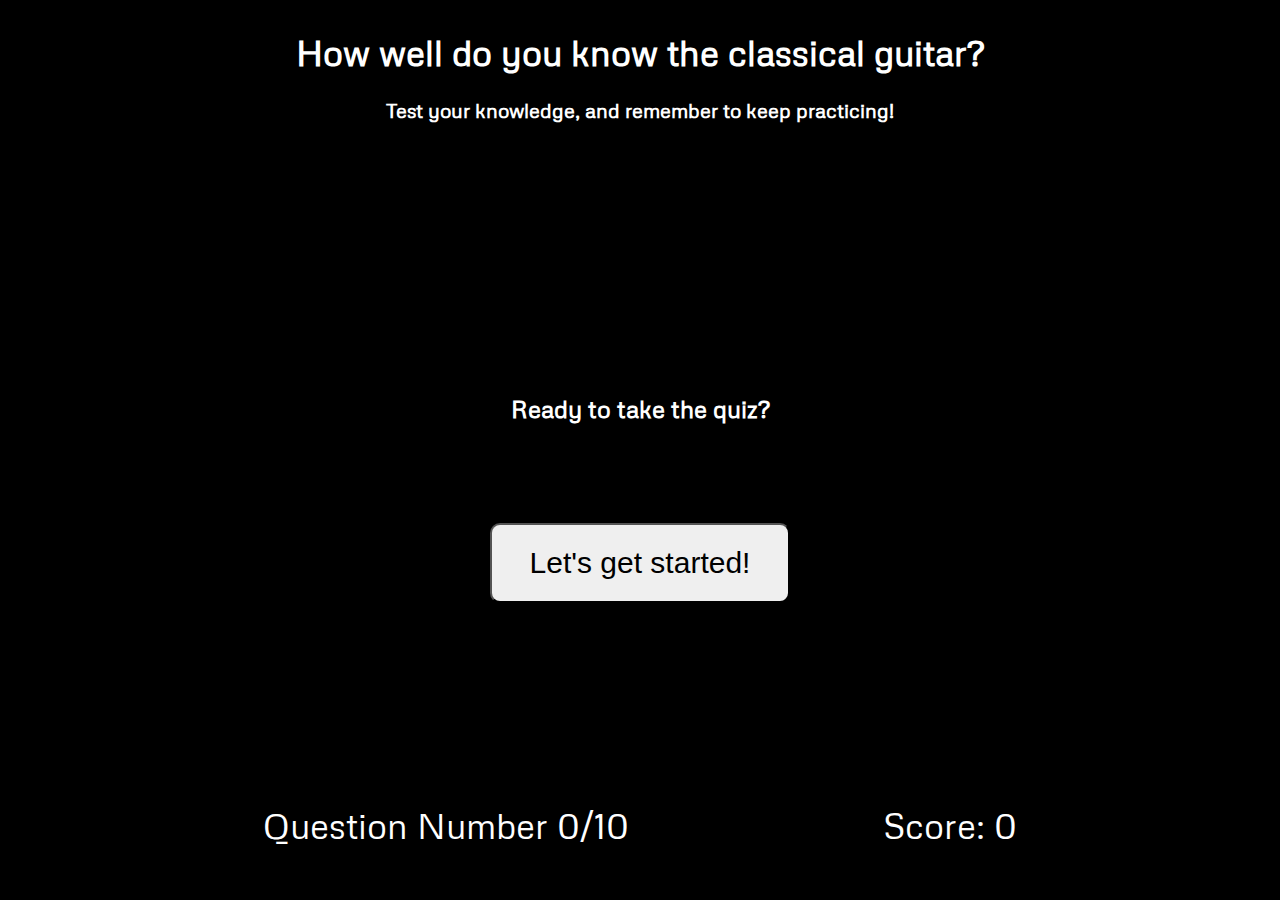
<file: index.html>
<!DOCTYPE html>
<html lang="en">
  <head>
    <meta charset="utf-8">
    <meta name="viewport" content="width=device-width">
    <title>Classical Guitar Quiz App</title>
    <meta name="description" content="Test your knowledge about the world of classical guitar!">
    <link href="main.css" rel="stylesheet" type="text/css" />
    <link href="https://fonts.googleapis.com/css?family=Metrophobic" rel="stylesheet">
  </head>
  <body>
    <header role="banner">
            <h1>How well do you know the classical guitar?</h1>
            <h2>Test your knowledge, and remember to keep practicing!</h2>
    </header>
    <main role="main">
      <section class="welcome-page">
        <h2>Ready to take the quiz?</h2>
        <button class="first-question submit-button">Let's get started!</button>
      </section>
      </main>

      <footer id="scorecard" role="status">
        <ul class="score">
            <li>Question Number <span class="footer-question-number">0</span>/10</li>
            <li>Score: <span class="footer-score">0</span></li>
        </ul>
      </footer>
    <script src="https://ajax.googleapis.com/ajax/libs/jquery/3.2.1/jquery.min.js"></script>
    <script src="data.js"></script>
    <script src="index.js"></script>
    
  </body>
</html>
</file>
<file: main.css>
* {
    box-sizing: border-box;
}

body {
    font-family: metrophobic;
    background-image: url("https://github.com/hotdogmcgee/Thinkful-Quiz-App---Module-8.7-8/blob/master/images/Guitar%20for%20Background.jpg?raw=true");
    background-size: cover;
    background-repeat: no-repeat;
    background-position: center center;
    background-color: black;
    display: flex;
    flex-direction: column;
}

header {
    text-align: center;
}

header h1 {
    font-size: 35px;
}

header h2 {
    font-size: 20px;
}

header h1, h2 {
    color: white;
    text-shadow: 2px 4px 4px black;
    text-align: center;
}


main p {
    font-size: 25px;
}

@media only screen and (max-width: 767px) {
    html {
       width: fit-content;
    }
    
   .quiz-form  {
       margin: 0 auto;
   }

   .feedback-image-wrong {
       width: 90%;
   }

 }



#question {
    text-align: center;
}

#scorecard {
    width: 100%;
}

.quiz-form {
    display: flex;
    font-size: 25px;
    border: none;
    background-color: rgba(0, 0, 0, 0.2);
    border-radius: 10px;
}

.submit-button {
    display: flex;
    margin: 0 auto;
    margin-top: 20px;
    height: 80px;
    width: 300px;
    align-items: center;
    justify-content: center;
    font-size: 30px;
    border-radius: 10px;
    cursor: pointer;
}

.answer-template {
    display: block;
    font-size: 25px;
    margin-bottom: 20px;
    color: white;
    text-shadow: 2px 4px 4px black;
}

.answer-template span {
    cursor: pointer;
}

.answer-template span {
    padding-left: 10px;
}

.score {
    display: flex;
    justify-content: space-evenly;
    padding: 0;
    color: white;
    text-shadow: 2px 4px 4px black;
    list-style: none;
}

.score li {
    display: inline;
    font-size: 20px;
}

.correct-answer {
    text-align: center;
}

.incorrect-answer {
    text-align: center;
}

.incorrect-answer {
    color: white;
    text-shadow: 2px 4px 4px black;
}

.feedback-image-wrong {
    border-radius: 10px;
}

.feedback-image-correct {
    border-radius: 10px;
    height: 300px;
}

.first-question {
    margin-top: 100px;
}

@media only screen and (min-width: 768px) {

    html {
        width: 100%;
    }

    .quiz-form, .incorrect-answer, .correct-answer {
        width: 60%;
        margin: 0 auto;
    }

    .incorrect-answer {
        display: flex;
        flex-direction: column;
        align-items: center;
    }

    .feedback-image-wrong {
        height: 280px;
        width: 470px;
    }

    body {
        height: fit-content;
    }
    .answer-template {
        font-size: 40px;
    }

    .score li {
        font-size: 35px;
    }



    main {
        height: 500px;
        display: flex;
        align-items: center;
        justify-content: center;
    }

  }
 @media only screen and (min-width: 1024px) {
    header {
        margin-bottom: 100px;
    }

    #scorecard {
        margin-top: 50px;
    }

 }
</file>
